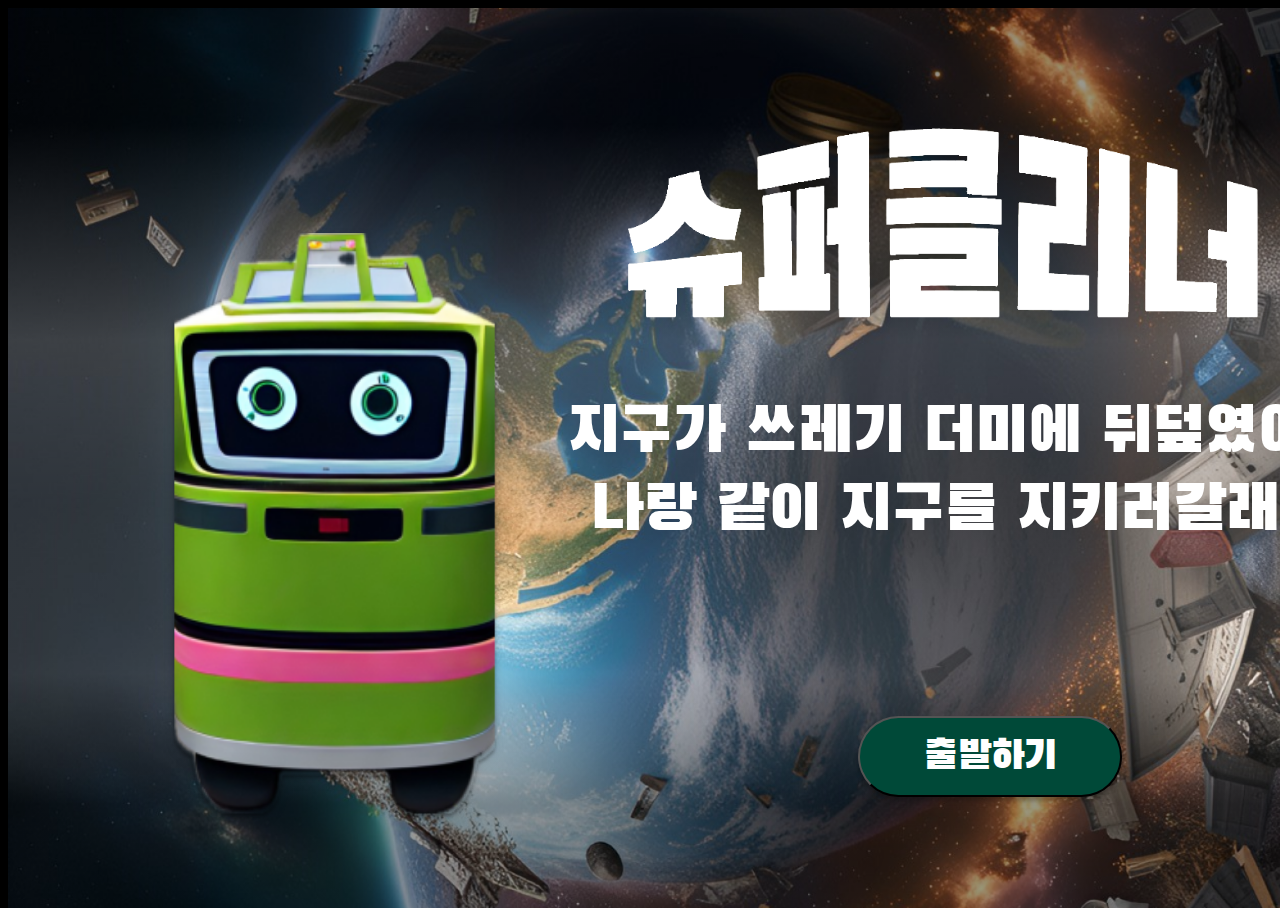
<file: index.html>
<!DOCTYPE html>
<html lang="en">
  <head>
    <meta charset="UTF-8" />
    <meta name="viewport" content="width=device-width, initial-scale=1.0" />
    <script src="https://ajax.googleapis.com/ajax/libs/jquery/3.6.0/jquery.min.js"></script>
    <title>Document</title>
    <link
      href="https://fonts.googleapis.com/css2?family=Black+Han+Sans&family=Gowun+Dodum&display=swap"
      rel="stylesheet"
    />
  </head>
  <body>
    <style>
      body,
      html {
        width: 100%;
        height: 100%;
        background-color: black;
        z-index: -2;
        -ms-overflow-style: none; /* 인터넷 익스플로러 */
        scrollbar-width: none; /* 파이어폭스 */
      }

      body::-webkit-scrollbar {
        display: none;
      }

      #container {
        position: relative;
        overflow: hidden;
        display: flex;
        width: 1600px;
        height: 900px;
        overflow: hidden;
        touch-action: none;
        margin: auto;
        background-image: linear-gradient(180deg, rgba(0, 0, 0, 0.40) 12.92%, rgba(255, 255, 255, 0.22) 36.88%, rgba(255, 255, 255, 0.16) 55.11%, rgba(255, 255, 255, 0.16) 73.96%, rgba(0, 0, 0, 0.40) 88.54%), url("./images/background.png");
        background-size: cover;
        background-repeat: no-repeat;
      }

      #title {
        position: absolute;
        width: 450px;
        height: 138px;
        left: 600px;
        top: 115px;
        justify-content: center;
      }

      #text {
        /* 지구가 쓰레기 더미에 뒤덮였어 ! 나랑 같이 지구를 지키러갈래? */

        position: absolute;
        width: 770px;
        height: 160px;
        left: 555.833px;
        top: 386.66px;

        font-family: "Black Han Sans";
        font-style: normal;
        font-weight: 400;
        font-size: 62.5px;
        line-height: normal;
        text-align: center;

        color: #ffffff;
      }

      #next {
        position: absolute;
width: 264.166px;
height: 80.833px;
left: 850px;

top: 708.33px;
/* 조정 가능한 값 */
background: #004938;
box-shadow: 0px 4px 4px rgba(0, 0, 0, 0.25);
border-radius: 50px;
z-index: 2;
/* 다른 요소보다 위에 나타나도록 설정 */
font-family: "Black Han Sans";
font-style: normal;
font-weight: 400;
font-size: 40px;
line-height: 76px;
text-align: center;
color: #ffffff;
cursor: pointer;
      }

      #logo {
        position: absolute;
        width: 326.66px;
        height: 586.66px;
        left: 163.33px;
        top: 225px;

        filter: drop-shadow(0px 4px 4px rgba(0, 0, 0, 0.25));
      }
    </style>
    <div id="container">
      <div id="title">
        <img
  src="./images/super-cleaner6.png"
  style="width: 150%; height: 150%"
/>
      </div>
      <div id="text">
        지구가 쓰레기 더미에 뒤덮였어!
        <br />
        나랑 같이 지구를 지키러갈래?
      </div>
      <button type="button" id="next" onclick="navigateToNextPage()">출발하기</button>
      <div id="logo">
        <img src="./images/logo.png" style="width: 100%; height: 100%;"/>
      </div>
    </div>
    <script>
      function navigateToNextPage() {
        window.location.href = "game/gamestart/name.html";
      }
    </script>
  </body>
</html>
</file>
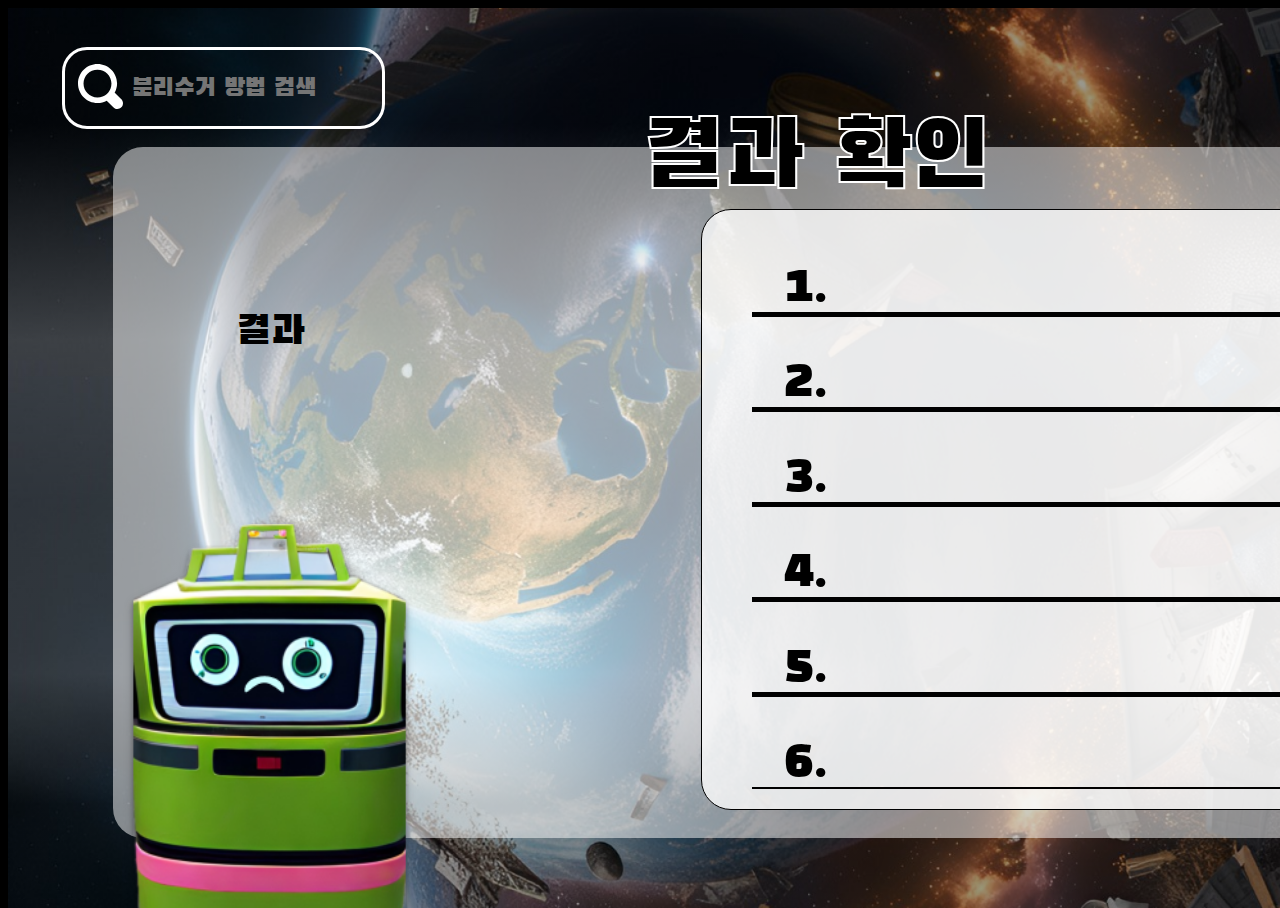
<file: game/gameresult/result_fail.html>
<!DOCTYPE html>
<html lang="en">

<head>
  <meta charset="UTF-8" />
  <meta name="viewport" content="width=device-width, initial-scale=1.0" />
  <script src="https://ajax.googleapis.com/ajax/libs/jquery/3.6.0/jquery.min.js"></script>
  <title>Document</title>
  <link href="https://fonts.googleapis.com/css2?family=Black+Han+Sans&family=Gowun+Dodum&display=swap"
    rel="stylesheet" />
</head>

<body>
  <style>
    body,
    html {
      width: 100%;
      height: 100%;
      background-color: black;
      z-index: -2;
      -ms-overflow-style: none;
      /* 인터넷 익스플로러 */
      scrollbar-width: none;
      /* 파이어폭스 */
    }

    body::-webkit-scrollbar {
      display: none;
    }

    #container {
      position: relative;
      overflow: hidden;
      display: flex;
      width: 1600px;
      height: 900px;
      overflow: hidden;
      touch-action: none;
      margin: auto;
      background-image: linear-gradient(180deg, rgba(0, 0, 0, 0.40) 12.92%, rgba(255, 255, 255, 0.22) 36.88%, rgba(255, 255, 255, 0.16) 55.11%, rgba(255, 255, 255, 0.16) 73.96%, rgba(0, 0, 0, 0.40) 88.54%), url("../../images/background.png");
      background-size: cover;
      background-repeat: no-repeat;
    }

    #whitebox {
      position: absolute;
      top: 139px;
      margin-left: 105px;
      margin-right: 70px;
      width: 1425px;
      height: 691px;
      flex-shrink: 0;
      border-radius: 30px;
      background: rgba(255, 255, 255, 0.50);
      touch-action: none;
    }

    #resultbox {
      box-sizing: border-box;

      position: absolute;
      width: 777.5px;
      height: 601.66px;
      right: 130px;
      top: 200.83px;

      background: rgba(255, 255, 255, 0.78);
      border: 1px solid #000000;
      border-radius: 30px;
    }

    #quiztext {
      position: absolute;
      width: 700px;
      height: 541.66px;
      left: 50px;
      top: 37.5px;
      overflow: scroll;

      font-family: "Black Han Sans";
      font-style: normal;
      font-weight: 100;
      font-size: 50px;
      line-height: 80px;
      text-align: left;
      /* or 217% */

      color: #000000;

    }

    #quiztext::-webkit-scrollbar {
      width: 7px;
    }

    #quiztext::-webkit-scrollbar-track {
      background-color: none;
    }

    #quiztext::-webkit-scrollbar-thumb {
      background: #aaa;
      border-radius: 10px;
    }

    #quiztext::-webkit-scrollbar-thumb:hover {
      background: #404040;
    }

    #quiztext::-webkit-scrollbar-thumb:active {
      background: #808080;
    }

    #quiztext::-webkit-scrollbar-button {
      display: none;
    }

    #subbox {
      position: absolute;
      width: 313px;
      height: 74px;
      top: 39.166px;
      left: 54px;
      border: 3px solid #ffffff;
      border-radius: 25px;

      font-family: "Black Han Sans";
      font-style: normal;
      font-weight: 10;
      font-size: 25px;
      line-height: 50px;
      text-align: center;
      background-color: transparent;

      color: #ffffff;
    }

    #subicon {
      position: absolute;
      width: 45px;
      height: 45px;
      /* 좌표 값 조정 */
      top: 56px;
      left: 70px;
    }

    #subicon img {
      width: 100%;
      height: 100%;
      display: block;
      /* 이미지를 블록 요소로 설정 */
      z-index: 1;
    }

    #subtext {
      position: absolute;
      width: 313px;
      height: 74px;
      right: 56px;
      bottom: 65px;
      margin: 20px 0 0 54px;
      font-family: "Black Han Sans";
      font-style: normal;
      font-weight: 400;
      font-size: 25px;
      line-height: 32px;
      text-align: center;
      background-color: transparent;
      border-radius: 25px;
      border: none;
      color: #ffffff;
    }

    #title {
      position: absolute;
      width: 677.5px;
      height: 100px;
      left: 470px;
      top: 70px;
      justify-content: center;
      text-align: center;

      font-family: "Black Han Sans";
      font-style: normal;
      font-weight: 400;
      font-size: 95px;
      line-height: 165px;
      z-index: 4;

      /* identical to box height */

      color: #000000;
      -webkit-text-stroke: 2px white;
    }

    #text {
      /* 지구가 쓰레기 더미에 뒤덮였어 ! 나랑 같이 지구를 지키러갈래? */

      position: absolute;
      width: 1500px;
      height: 190px;
      right: 250px;
      top: 317.5px;
      margin: 0 auto;

      font-family: "Black Han Sans";
      font-style: normal;
      font-weight: 10;
      font-size: 30px;
      line-height: 50px;
      text-align: center;

      color: #000000;
    }

    #score {
      position: absolute;
      width: 181px;
      height: 61px;
      left: 66.66px;
      top: 160px;

      font-family: "Black Han Sans";
      font-style: normal;
      font-weight: 400;
      font-size: 40px;
      line-height: 51px;
      text-align: center;

      color: #000000;
    }

    #point {
      position: absolute;
      width: 300px;
      height: 145px;
      left: 180.833px;
      top: 98.33px;

      font-family: "Black Han Sans";
      font-style: normal;
      font-weight: 300;
      font-size: 130px;
      line-height: 127px;
      text-align: center;

      color: #0029ff;
    }

    #next {
      position: absolute;
      width: 219.166px;
      height: 80.833px;
      left: 1230.66px;
      top: 635.166px;
      /* 조정 가능한 값 */
      background: #004938;
      box-shadow: 0px 4px 4px rgba(0, 0, 0, 0.25);
      border-radius: 50px;
      z-index: 2;
      /* 다른 요소보다 위에 나타나도록 설정 */
      font-family: "Black Han Sans";
      font-style: normal;
      font-weight: 400;
      font-size: 45px;
      line-height: 76px;
      text-align: center;
      color: #ffffff;
    }

    #logo {
      position: absolute;
      width: 283.33px;
      height: 486.66px;
      left: 120px;
      top: 515.833px;

      filter: drop-shadow(0px 4px 4px rgba(0, 0, 0, 0.25));
    }

    h4 {
      background-color: #000000;
      width: 680px;
      height: 5px;
      margin: 0;
      margin-bottom: 10px;
      position: relative;
      left: -100px;
      top: -15px;

    }
  </style>
  <div id="container">
    <div>
      <input id="subbox" placeholder="분리수거 방법 검색" />
      <div id="subicon">
        <img src="../../images/search.svg" />
      </div>
    </div>
    <div id="title">결과 확인</div>
    <div id="whitebox">
      <div id="score">결과</div>
      <div id="point"></div>
      <div id="text">
      </div>
      <button type="button" id="next" onclick="navigateToNextPage()">다시하기</button>
    </div>
    <div id="resultbox">
      <form style="width: 100%; height: 100%;">
        <div id="quiztext">
          <ol style="position: relative; left: 50px; width: 250px; margin:0;">
            <li class="trash1" id="trash1_name"></li>
            <h4></h4>
            <li class="trash2" id="trash2_name"></li>
            <h4></h4>
            <li class="trash3" id="trash3_name"></li>
            <h4></h4>
            <li class="trash4" id="trash4_name"></li>
            <h4></h4>
            <li class="trash5" id="trash5_name"></li>
            <h4></h4>
            <li class="trash6" id="trash6_name"></li>
            <h4></h4>
            <li class="trash7" id="trash7_name"></li>
            <h4></h4>
            <li class="trash8" id="trash8_name"></li>
            <h4></h4>
            <li class="trash9" id="trash9_name"></li>
            <h4></h4>
            <li class="trash10" id="trash10_name"></li>
            <h4></h4>
          </ol>
          <ul style="position: absolute; top: 0px; left: 380px; width: 250px; margin:0; list-style-type: none;">
            <li class="trash1" id="trash1_category"></li>
            <h4 style="visibility: hidden; width:10px;"></h4>
            <li class="trash2" id="trash2_category"></li>
            <h4 style="visibility: hidden; width:10px;"></h4>
            <li class="trash3" id="trash3_category"></li>
            <h4 style="visibility: hidden; width:10px;"></h4>
            <li class="trash4" id="trash4_category"></li>
            <h4 style="visibility: hidden; width:10px;"></h4>
            <li class="trash5" id="trash5_category"></li>
            <h4 style="visibility: hidden; width:10px;"></h4>
            <li class="trash6" id="trash6_category"></li>
            <h4 style="visibility: hidden; width:10px;"></h4>
            <li class="trash7" id="trash7_category"></li>
            <h4 style="visibility: hidden; width:10px;"></h4>
            <li class="trash8" id="trash8_category"></li>
            <h4 style="visibility: hidden; width:10px;"></h4>
            <li class="trash9" id="trash9_category"></li>
            <h4 style="visibility: hidden; width:10px;"></h4>
            <li class="trash10" id="trash10_category"></li>
            <h4 style="visibility: hidden; width:10px;"></h4>
          </ul>
        </div>
      </form>
    </div>
    <div id="logo">
      <img src="../../images/logo_fail.png" style="width: 100%; height: 100%;" />
    </div>
  </div>
  <script>
    var urlParams;
    var name;
    var trash1;
    var trash2;
    var trash3;
    var trash4;
    var trash5;
    var trash6;
    var trash7;
    var trash8;
    var trash9;
    var trash10;
    var player_score;
    var tname;
    var welements;

    window.onload = function () {
      name = sessionStorage.getItem("player_name");
      player_score = sessionStorage.getItem("score");

      var player_answer_list = sessionStorage.getItem("result_list");

      trash1 = player_answer_list.trash1.is_answer;
      trash2 = player_answer_list.trash2.is_answer;
      trash3 = player_answer_list.trash3.is_answer;
      trash4 = player_answer_list.trash4.is_answer;
      trash5 = player_answer_list.trash5.is_answer;
      trash6 = player_answer_list.trash6.is_answer;
      trash7 = player_answer_list.trash7.is_answer;
      trash8 = player_answer_list.trash8.is_answer;
      trash9 = player_answer_list.trash9.is_answer;
      trash10 = player_answer_list.trash10.is_answer;

      document.getElementById("text").innerHTML = name + "!<br />아직 지구를<br />구하기에는 부족해...";

      var player_answer = [trash1, trash2, trash3, trash4, trash5, trash6, trash7, trash8, trash9, trash10];

      document.getElementById("trash1_name").innerHTML = player_answer_list.trash1.trash_name;
      document.getElementById("trash2_name").innerHTML = player_answer_list.trash2.trash_name;
      document.getElementById("trash3_name").innerHTML = player_answer_list.trash3.trash_name;
      document.getElementById("trash4_name").innerHTML = player_answer_list.trash4.trash_name;
      document.getElementById("trash5_name").innerHTML = player_answer_list.trash5.trash_name;
      document.getElementById("trash6_name").innerHTML = player_answer_list.trash6.trash_name;
      document.getElementById("trash7_name").innerHTML = player_answer_list.trash7.trash_name;
      document.getElementById("trash8_name").innerHTML = player_answer_list.trash8.trash_name;
      document.getElementById("trash9_name").innerHTML = player_answer_list.trash9.trash_name;
      document.getElementById("trash10_name").innerHTML = player_answer_list.trash10.trash_name;

      document.getElementById("trash1_category").innerHTML = player_answer_list.trash1.trash_category_name;
      document.getElementById("trash2_category").innerHTML = player_answer_list.trash2.trash_category_name;
      document.getElementById("trash3_category").innerHTML = player_answer_list.trash3.trash_category_name;
      document.getElementById("trash4_category").innerHTML = player_answer_list.trash4.trash_category_name;
      document.getElementById("trash5_category").innerHTML = player_answer_list.trash5.trash_category_name;
      document.getElementById("trash6_category").innerHTML = player_answer_list.trash6.trash_category_name;
      document.getElementById("trash7_category").innerHTML = player_answer_list.trash7.trash_category_name;
      document.getElementById("trash8_category").innerHTML = player_answer_list.trash8.trash_category_name;
      document.getElementById("trash9_category").innerHTML = player_answer_list.trash9.trash_category_name;
      document.getElementById("trash10_category").innerHTML = player_answer_list.trash10.trash_category_name;

      for (var i = 0; i < 10; i++) {
        if (player_answer[i] == "true") {
          player_score += 10;
        } else {
          tname = "trash" + (i + 1);
          welements = document.getElementsByClassName(tname);
          for (var j = 0; j < welements.length; j++) {
            welements[j].style.color = "red";
          }
        }
      }

      document.getElementById("point").innerHTML =
        player_score + "점";

    };

    function navigateToNextPage() {
      window.location.href = "../../index.html";
    }
  </script>
</body>

</html>
</file>
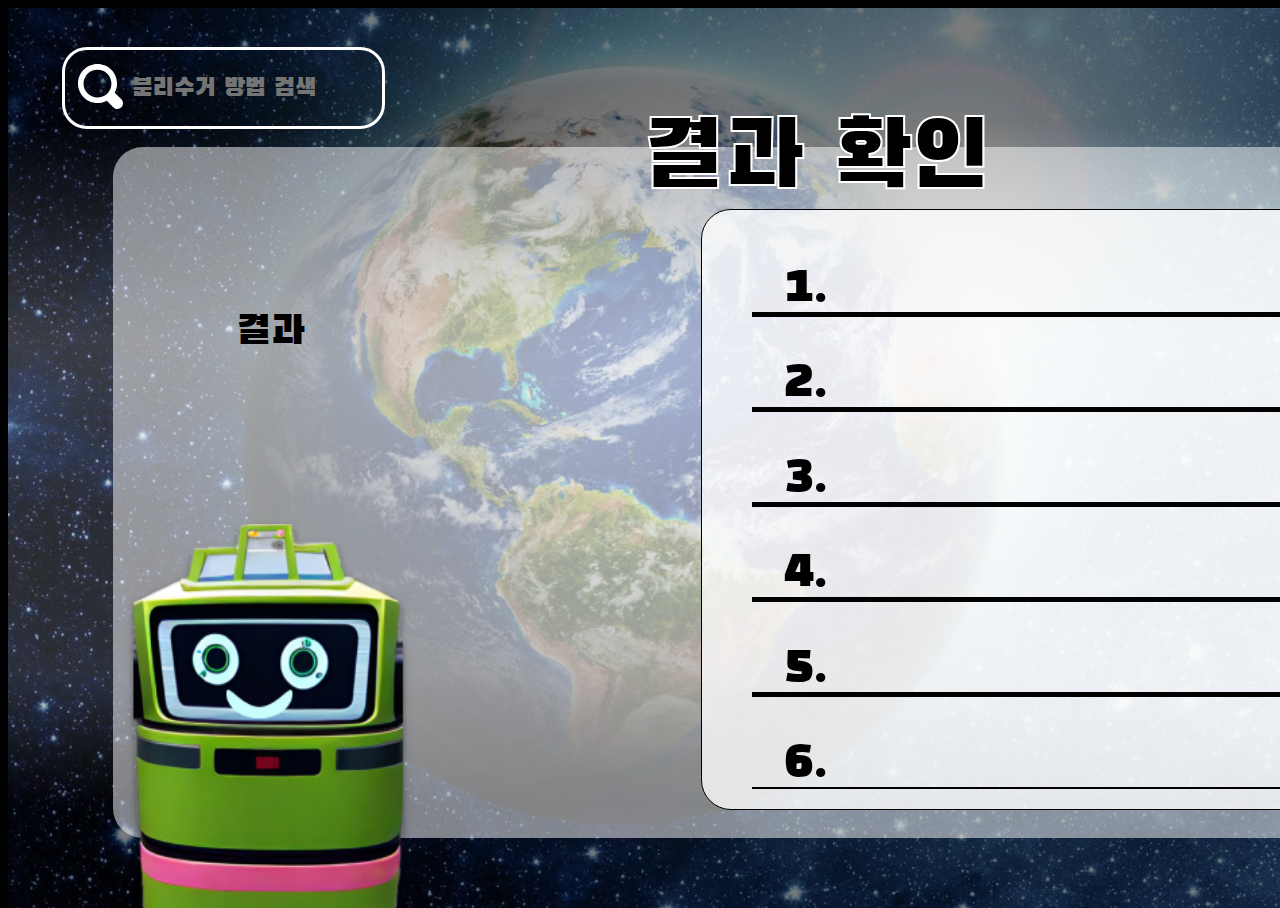
<file: game/gameresult/result_pass.html>
<!DOCTYPE html>
<html lang="en">

<head>
  <meta charset="UTF-8" />
  <meta name="viewport" content="width=device-width, initial-scale=1.0" />
  <script src="https://ajax.googleapis.com/ajax/libs/jquery/3.6.0/jquery.min.js"></script>
  <title>Document</title>
  <link href="https://fonts.googleapis.com/css2?family=Black+Han+Sans&family=Gowun+Dodum&display=swap"
    rel="stylesheet" />
</head>

<body>
  <style>
    body,
    html {
      width: 100%;
      height: 100%;
      background-color: black;
      z-index: -2;
      -ms-overflow-style: none;
      /* 인터넷 익스플로러 */
      scrollbar-width: none;
      /* 파이어폭스 */
    }

    body::-webkit-scrollbar {
      display: none;
    }

    #container {
      position: relative;
      overflow: hidden;
      display: flex;
      width: 1600px;
      height: 900px;
      overflow: hidden;
      touch-action: none;
      margin: auto;
      background-image: linear-gradient(180deg, rgba(0, 0, 0, 0.40) 12.92%, rgba(255, 255, 255, 0.22) 36.88%, rgba(255, 255, 255, 0.16) 55.11%, rgba(255, 255, 255, 0.16) 73.96%, rgba(0, 0, 0, 0.40) 88.54%), url("../../images/background_pass.png");
      background-size: cover;
      background-repeat: no-repeat;
    }

    #whitebox {
      position: absolute;
      top: 139px;
      margin-left: 105px;
      margin-right: 70px;
      width: 1425px;
      height: 691px;
      flex-shrink: 0;
      border-radius: 30px;
      background: rgba(255, 255, 255, 0.50);
      touch-action: none;
    }

    #resultbox {
      box-sizing: border-box;

      position: absolute;
      width: 777.5px;
      height: 601.66px;
      right: 130px;
      top: 200.83px;

      background: rgba(255, 255, 255, 0.78);
      border: 1px solid #000000;
      border-radius: 30px;
    }

    #quiztext {
      position: absolute;
      width: 700px;
      height: 541.66px;
      left: 50px;
      top: 37.5px;
      overflow: scroll;

      font-family: "Black Han Sans";
      font-style: normal;
      font-weight: 100;
      font-size: 50px;
      line-height: 80px;
      text-align: left;
      /* or 217% */

      color: #000000;

    }

    #quiztext::-webkit-scrollbar {
      width: 7px;
    }

    #quiztext::-webkit-scrollbar-track {
      background-color: none;
    }

    #quiztext::-webkit-scrollbar-thumb {
      background: #aaa;
      border-radius: 10px;
    }

    #quiztext::-webkit-scrollbar-thumb:hover {
      background: #404040;
    }

    #quiztext::-webkit-scrollbar-thumb:active {
      background: #808080;
    }

    #quiztext::-webkit-scrollbar-button {
      display: none;
    }

    #subbox {
      position: absolute;
      width: 313px;
      height: 74px;
      top: 39.166px;
      left: 54px;
      border: 3px solid #ffffff;
      border-radius: 25px;

      font-family: "Black Han Sans";
      font-style: normal;
      font-weight: 10;
      font-size: 25px;
      line-height: 50px;
      text-align: center;
      background-color: transparent;

      color: #ffffff;
    }

    #subicon {
      position: absolute;
      width: 45px;
      height: 45px;
      /* 좌표 값 조정 */
      top: 56px;
      left: 70px;
    }

    #subicon img {
      width: 100%;
      height: 100%;
      display: block;
      /* 이미지를 블록 요소로 설정 */
      z-index: 1;
    }

    #subtext {
      position: absolute;
      width: 313px;
      height: 74px;
      right: 56px;
      bottom: 65px;
      margin: 20px 0 0 54px;
      font-family: "Black Han Sans";
      font-style: normal;
      font-weight: 400;
      font-size: 25px;
      line-height: 32px;
      text-align: center;
      background-color: transparent;
      border-radius: 25px;
      border: none;
      color: #ffffff;
    }

    #title {
      position: absolute;
      width: 677.5px;
      height: 100px;
      left: 470px;
      top: 70px;
      justify-content: center;
      text-align: center;

      font-family: "Black Han Sans";
      font-style: normal;
      font-weight: 400;
      font-size: 95px;
      line-height: 165px;
      z-index: 4;

      /* identical to box height */

      color: #000000;
      -webkit-text-stroke: 2px white;
    }

    #text {
      /* 지구가 쓰레기 더미에 뒤덮였어 ! 나랑 같이 지구를 지키러갈래? */

      position: absolute;
      width: 1500px;
      height: 190px;
      right: 250px;
      top: 317.5px;
      margin: 0 auto;

      font-family: "Black Han Sans";
      font-style: normal;
      font-weight: 10;
      font-size: 30px;
      line-height: 50px;
      text-align: center;

      color: #000000;
    }

    #score {
      position: absolute;
      width: 181px;
      height: 61px;
      left: 66.66px;
      top: 160px;

      font-family: "Black Han Sans";
      font-style: normal;
      font-weight: 400;
      font-size: 40px;
      line-height: 51px;
      text-align: center;

      color: #000000;
    }

    #point {
      position: absolute;
      width: 300px;
      height: 145px;
      left: 180.833px;
      top: 98.33px;

      font-family: "Black Han Sans";
      font-style: normal;
      font-weight: 300;
      font-size: 130px;
      line-height: 127px;
      text-align: center;

      color: #0029ff;
    }

    #next {
      position: absolute;
      width: 219.166px;
      height: 80.833px;
      left: 1230.66px;
      top: 635.166px;
      /* 조정 가능한 값 */
      background: #004938;
      box-shadow: 0px 4px 4px rgba(0, 0, 0, 0.25);
      border-radius: 50px;
      z-index: 2;
      /* 다른 요소보다 위에 나타나도록 설정 */
      font-family: "Black Han Sans";
      font-style: normal;
      font-weight: 400;
      font-size: 45px;
      line-height: 76px;
      text-align: center;
      color: #ffffff;
    }

    #logo {
      position: absolute;
      width: 283.33px;
      height: 486.66px;
      left: 120px;
      top: 515.833px;

      filter: drop-shadow(0px 4px 4px rgba(0, 0, 0, 0.25));
    }

    h4 {
      background-color: #000000;
      width: 680px;
      height: 5px;
      margin: 0;
      margin-bottom: 10px;
      position: relative;
      left: -100px;
      top: -15px;

    }
  </style>
  <div id="container">
    <div>
      <input id="subbox" placeholder="분리수거 방법 검색" />
      <div id="subicon">
        <img src="../../images/search.svg" />
      </div>
    </div>
    <div id="title">결과 확인</div>
    <div id="whitebox">
      <div id="score">결과</div>
      <div id="point"></div>
      <div id="text"></div>
      <button type="button" id="next" onclick="navigateToNextPage()">다시하기</button>
    </div>
    <div id="resultbox">
      <form style="width: 100%; height: 100%;">
        <div id="quiztext">
          <ol style="position: relative; left: 50px; width: 250px; margin:0;">
            <li class="trash1" id="trash1_name"></li>
            <h4></h4>
            <li class="trash2" id="trash2_name"></li>
            <h4></h4>
            <li class="trash3" id="trash3_name"></li>
            <h4></h4>
            <li class="trash4" id="trash4_name"></li>
            <h4></h4>
            <li class="trash5" id="trash5_name"></li>
            <h4></h4>
            <li class="trash6" id="trash6_name"></li>
            <h4></h4>
            <li class="trash7" id="trash7_name"></li>
            <h4></h4>
            <li class="trash8" id="trash8_name"></li>
            <h4></h4>
            <li class="trash9" id="trash9_name"></li>
            <h4></h4>
            <li class="trash10" id="trash10_name"></li>
            <h4></h4>
          </ol>
          <ul style="position: absolute; top: 0px; left: 380px; width: 250px; margin:0; list-style-type: none;">
            <li class="trash1" id="trash1_category"></li>
            <h4 style="visibility: hidden; width:10px;"></h4>
            <li class="trash2" id="trash2_category"></li>
            <h4 style="visibility: hidden; width:10px;"></h4>
            <li class="trash3" id="trash3_category"></li>
            <h4 style="visibility: hidden; width:10px;"></h4>
            <li class="trash4" id="trash4_category"></li>
            <h4 style="visibility: hidden; width:10px;"></h4>
            <li class="trash5" id="trash5_category"></li>
            <h4 style="visibility: hidden; width:10px;"></h4>
            <li class="trash6" id="trash6_category"></li>
            <h4 style="visibility: hidden; width:10px;"></h4>
            <li class="trash7" id="trash7_category"></li>
            <h4 style="visibility: hidden; width:10px;"></h4>
            <li class="trash8" id="trash8_category"></li>
            <h4 style="visibility: hidden; width:10px;"></h4>
            <li class="trash9" id="trash9_category"></li>
            <h4 style="visibility: hidden; width:10px;"></h4>
            <li class="trash10" id="trash10_category"></li>
            <h4 style="visibility: hidden; width:10px;"></h4>
          </ul>
        </div>
      </form>
    </div>
    <div id="logo">
      <img src="../../images/logo_pass.png" style="width: 100%; height: 100%;" />
    </div>
  </div>
  <script>
    var urlParams;
    var name;
    var trash1;
    var trash2;
    var trash3;
    var trash4;
    var trash5;
    var trash6;
    var trash7;
    var trash8;
    var trash9;
    var trash10;
    var player_score;
    var tname;
    var welements;

    window.onload = function () {
      name = sessionStorage.getItem("player_name");
      player_score = sessionStorage.getItem("score");

      var player_answer_list = sessionStorage.getItem("result_list");

      trash1 = player_answer_list.trash1.is_answer;
      trash2 = player_answer_list.trash2.is_answer;
      trash3 = player_answer_list.trash3.is_answer;
      trash4 = player_answer_list.trash4.is_answer;
      trash5 = player_answer_list.trash5.is_answer;
      trash6 = player_answer_list.trash6.is_answer;
      trash7 = player_answer_list.trash7.is_answer;
      trash8 = player_answer_list.trash8.is_answer;
      trash9 = player_answer_list.trash9.is_answer;
      trash10 = player_answer_list.trash10.is_answer;

      document.getElementById("text").innerHTML = name + "!<br />같이 지구를<br />구해줘서 고마워!";

      var player_answer = [trash1, trash2, trash3, trash4, trash5, trash6, trash7, trash8, trash9, trash10];

      document.getElementById("trash1_name").innerHTML = player_answer_list.trash1.trash_name;
      document.getElementById("trash2_name").innerHTML = player_answer_list.trash2.trash_name;
      document.getElementById("trash3_name").innerHTML = player_answer_list.trash3.trash_name;
      document.getElementById("trash4_name").innerHTML = player_answer_list.trash4.trash_name;
      document.getElementById("trash5_name").innerHTML = player_answer_list.trash5.trash_name;
      document.getElementById("trash6_name").innerHTML = player_answer_list.trash6.trash_name;
      document.getElementById("trash7_name").innerHTML = player_answer_list.trash7.trash_name;
      document.getElementById("trash8_name").innerHTML = player_answer_list.trash8.trash_name;
      document.getElementById("trash9_name").innerHTML = player_answer_list.trash9.trash_name;
      document.getElementById("trash10_name").innerHTML = player_answer_list.trash10.trash_name;

      document.getElementById("trash1_category").innerHTML = player_answer_list.trash1.trash_category_name;
      document.getElementById("trash2_category").innerHTML = player_answer_list.trash2.trash_category_name;
      document.getElementById("trash3_category").innerHTML = player_answer_list.trash3.trash_category_name;
      document.getElementById("trash4_category").innerHTML = player_answer_list.trash4.trash_category_name;
      document.getElementById("trash5_category").innerHTML = player_answer_list.trash5.trash_category_name;
      document.getElementById("trash6_category").innerHTML = player_answer_list.trash6.trash_category_name;
      document.getElementById("trash7_category").innerHTML = player_answer_list.trash7.trash_category_name;
      document.getElementById("trash8_category").innerHTML = player_answer_list.trash8.trash_category_name;
      document.getElementById("trash9_category").innerHTML = player_answer_list.trash9.trash_category_name;
      document.getElementById("trash10_category").innerHTML = player_answer_list.trash10.trash_category_name;

      for (var i = 0; i < 10; i++) {
        if (player_answer[i] == "true") {
          player_score += 10;
        } else {
          tname = "trash" + (i + 1);
          welements = document.getElementsByClassName(tname);
          for (var j = 0; j < welements.length; j++) {
            welements[j].style.color = "red";
          }
        }
      }

      document.getElementById("point").innerHTML =
        player_score + "점";

    };

    function navigateToNextPage() {
      window.location.href = "../../index.html";
    }
  </script>
</body>

</html>
</file>
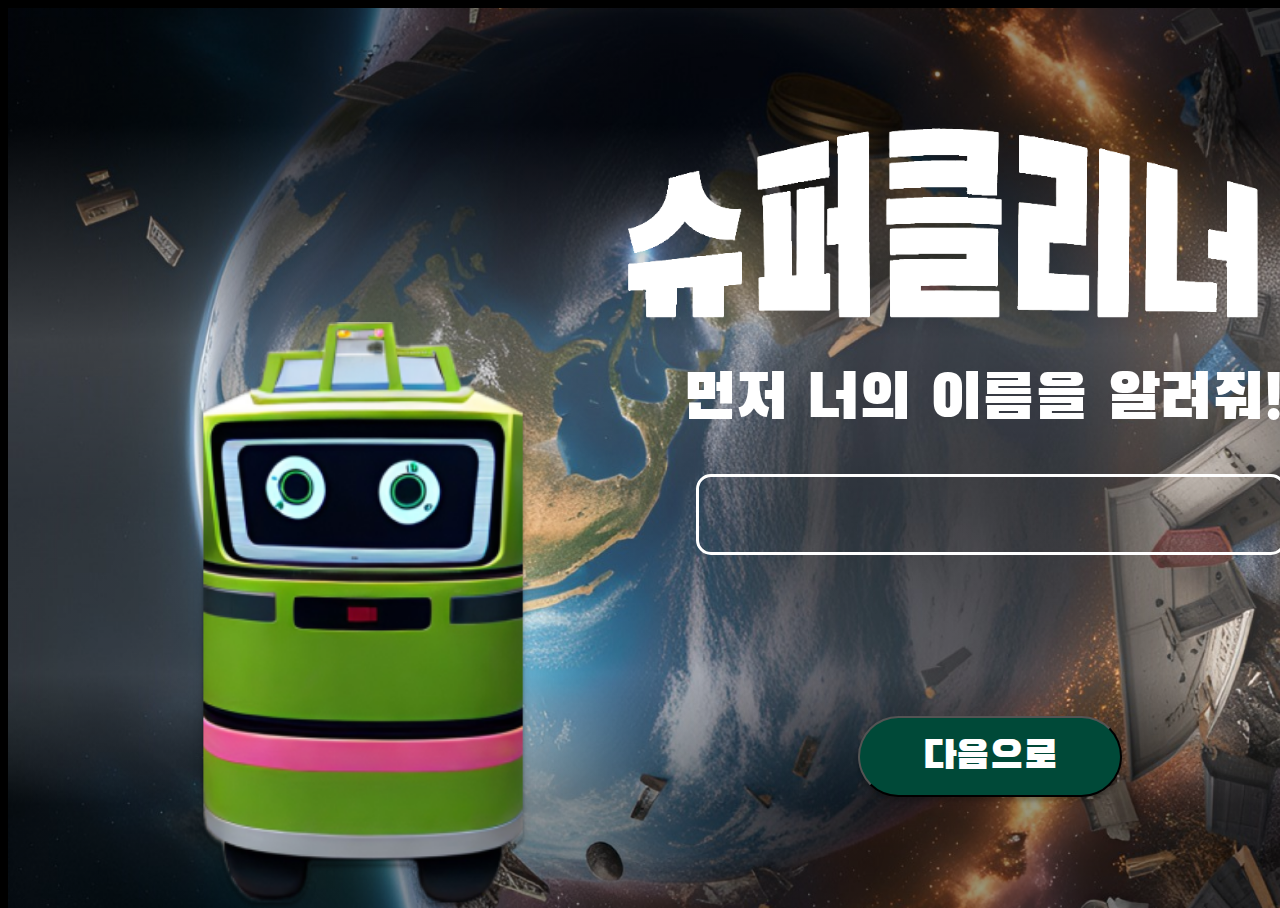
<file: game/gamestart/name.html>
<!DOCTYPE html>
<html lang="en">

<head>
  <meta charset="UTF-8" />
  <meta name="viewport" content="width=device-width, initial-scale=1.0" />
  <script src="https://ajax.googleapis.com/ajax/libs/jquery/3.6.0/jquery.min.js"></script>
  <title>Document</title>
  <link rel="preconnect" href="https://fonts.googleapis.com" />
  <link rel="preconnect" href="https://fonts.gstatic.com" crossorigin />
  <link href="https://fonts.googleapis.com/css2?family=Black+Han+Sans&family=Gowun+Dodum&display=swap"
    rel="stylesheet" />
</head>

<body>
  <style>
    :root {
    --width1: 50%;
}


    body,
    html {
      width: 100%;
      height: 100%;
      background-color: black;
      display: flex;
      z-index: -2;
      -ms-overflow-style: none;
      /* 인터넷 익스플로러 */
      scrollbar-width: none;
      /* 파이어폭스 */
    }

    body::-webkit-scrollbar {
      display: none;
    }

    #container {
      position: relative;
      overflow: hidden;
      display: flex;
      width: 1600px;
      height: 900px;
      overflow: hidden;
      touch-action: none;
      margin: auto;
      background-image: linear-gradient(180deg, rgba(0, 0, 0, 0.40) 12.92%, rgba(255, 255, 255, 0.22) 36.88%, rgba(255, 255, 255, 0.16) 55.11%, rgba(255, 255, 255, 0.16) 73.96%, rgba(0, 0, 0, 0.40) 88.54%), url("../../images/background.png");
      background-size: cover;
      background-repeat: no-repeat;
    }

    #title {
      position: absolute;
      width: 450px;
      height: 138px;
      left: 600px;
      top: 115px;
      justify-content: center;
    }

    #text {
      position: absolute;
      width: 600px;
      height: 80px;
      left: 675.833px;
      top: 354.166px;

      font-family: "Black Han Sans";
      font-style: normal;
      font-weight: 400;
      font-size: 62.5px;
      line-height: normal;
      text-align: center;

      color: #ffffff;
    }

    #namebox {
      box-sizing: border-box;

position: absolute;
width: 590px;
height: 80.833px;
left: 688.33px;
top: 465.833px;
justify-content: center;
font-family: "Black Han Sans";
color: #ffffff;
font-size: 40px;

border: 3px solid #ffffff;
background-color: transparent;
border-radius: 15px;
    }

    #next {
      position: absolute;
width: 264.166px;
height: 80.833px;
left: 850px;

top: 708.33px;
/* 조정 가능한 값 */
background: #004938;
box-shadow: 0px 4px 4px rgba(0, 0, 0, 0.25);
border-radius: 50px;
z-index: 2;
/* 다른 요소보다 위에 나타나도록 설정 */
font-family: "Black Han Sans";
font-style: normal;
font-weight: 400;
font-size: 40px;
line-height: 76px;
text-align: center;
color: #ffffff;
cursor: pointer;
    }

    #logo {
      position: absolute;
      width: 326.66px;
      height: 586.66px;
      left: 191.66px;
      top: 314.166px;

      filter: drop-shadow(0px 4px 4px rgba(0, 0, 0, 0.25));
    }

    .answer_shade {
      position: absolute;
      width: 100%;
      height: 100%;
      background: rgba(0, 0, 0, 0.77);
      z-index: 1001;
    }

    .correct_answer_box {
      position: absolute;
      display: flex;
      flex-direction: row;
      width: 871.66px;
      height: 451.66px;
      border-radius: 30px;
      background: #FEEFC8;
      align-self: center;
      left: calc(var(--width1) - 435.83px);
      align-items: center;
      justify-content: center;
      z-index: 1002;

    }

    .answer_img {
      width: 166.66px;
      height: 276.3716px;
      padding-left: 107.5px;
    }

    .answer_text_box {
      display: flex;
      flex-direction: column;
      align-items: center;
      justify-content: center;
      width: 597.5px;
      height: 100%;
    }

    .answer_text {
  color: #fff;
  text-align: center;
  font-family: "Black Han Sans";
  font-size: 50px;
  font-style: normal;
  font-weight: 400;
  line-height: normal;
  margin-top: 30px;
  margin-bottom: 30px;
}

.next_btn {
  width: 219.166px;
  height: 80.833px;
  border-radius: 50px;
  background: #004938;
  box-shadow: 0px 4px 4px 0px rgba(0, 0, 0, 0.25);
  color: #fff;
  text-align: center;
  font-family: "Black Han Sans";
  font-size: 50px;
  font-style: normal;
  font-weight: 400;
  line-height: normal;
  cursor: pointer;
}
  </style>
  <div id="container">
    <div id="title"><img
      src="../../images/super-cleaner6.png"
      style="width: 150%; height: 150%"
    /></div>
    <div id="text">먼저 너의 이름을 알려줘!</div>
    <button type="button" id="next" onclick="checkNameStatus()">다음으로</button>
    <div>
      <input id="namebox" />
    </div>
    <div id="logo">
      <img src="../../images/logo.png" style="width: 100%; height: 100%;" />
    </div>
  </div>

  <div class="answer_shade" style="height: 0px; display: none;" id="answer_shade"></div>
  <div class="correct_answer_box" style="height: 0px; display: none;" id="correct_answer_box">
    <img src="../../images/logo.png" class="answer_img">
    <div class="answer_text_box">
      <p class="answer_text" id="correct_answer_text"></p>
      <button class="next_btn" id="correct_next_btn" onclick="navigateToNextPage()">다음으로</button>
    </div>
  </div>
  <script>
    const answer_shade = document.querySelector("#answer_shade");
    const correct_answer_box = document.querySelector("#correct_answer_box");
    function checkNameStatus() {
      // 입력 상자에서 이름을 가져옴
      var name = document.getElementById("namebox").value;
      var trashid_array = {};
      var sort_trashid_array = [];
      var sort_trashnum_array = [];
      var trashobj = {};
      var newtrashobj = {};

      sessionStorage.setItem("player_name", name);
      // 이름이 제공되었는지 확인
      if (name.trim() !== "") {
        $.ajax({
          url: 'https://api.super-cleaner.kro.kr/game/',
          type: 'POST',
          data: {
            "player_name": name,
          },
          dataType: 'json',
          success: function (data, textStatus, xhr) {
            var newtrashid_array = [];
            var newtrashvalue_array = [];

            console.log(data);
            console.log(textStatus);
            console.log(xhr);

            sessionStorage.setItem("game_id", data.game_id);
            trashid_array = data.random_list;
            console.log(trashid_array);
            for (var l = 0; l < 10; l++) {
              var key = Object.keys(trashid_array)[l];
              console.log(key);
              sort_trashid_array.push(key);
              sort_trashnum_array.push(trashid_array[key]);
            }
            console.log(sort_trashid_array);
            console.log(sort_trashnum_array);
            for (var p = 0; p < 10; p++) {
              var sp1 = sort_trashid_array[p];
              var sp2 = sort_trashnum_array[p];
              //Object.assign(trashobj, { sp2 : sp1 });
              trashobj[sp2] = sp1;
            }
            newtrashobj = Object.keys(trashobj).sort().reduce(
              (newObj, key) => {
                newObj[key] = trashobj[key];
                return newObj;
              },
              {}
            );
            console.log(newtrashobj);
            var key1 = Object.keys(newtrashobj);
            for (var o = 0; o < 10; o++) {
              var so = o + "";
              newtrashid_array.push(key1[o]);
              newtrashvalue_array.push(newtrashobj[key1[o]]);
              console.log(newtrashvalue_array[so]);
            }
            sessionStorage.setItem("trash1", newtrashvalue_array[0]);
            sessionStorage.setItem("trash2", newtrashvalue_array[1]);
            sessionStorage.setItem("trash3", newtrashvalue_array[2]);
            sessionStorage.setItem("trash4", newtrashvalue_array[3]);
            sessionStorage.setItem("trash5", newtrashvalue_array[4]);
            sessionStorage.setItem("trash6", newtrashvalue_array[5]);
            sessionStorage.setItem("trash7", newtrashvalue_array[6]);
            sessionStorage.setItem("trash8", newtrashvalue_array[7]);
            sessionStorage.setItem("trash9", newtrashvalue_array[8]);
            sessionStorage.setItem("trash10", newtrashvalue_array[9]);



            document.getElementById("correct_answer_text").innerHTML = "안녕! " + name + "<br> 이 이름이 맞지?";


            answer_shade.style.height = "100%";
            answer_shade.style.display = "flex";
            correct_answer_box.style.height = "451.66px";
            correct_answer_box.style.display = "flex";

          },
          error: function (xhr, textStatus, errorThrown) {
            console.log(xhr);
            console.log(textStatus);
            console.log(errorThrown);
            console.log('Error in Operation');
          }
        });

      } else {
        // 이름이 제공되지 않은 경우 처리
        alert("이름을 입력하세요!");
      }


    }

    function navigateToNextPage() {
      window.location.href = "start.html";
    }
  </script>
</body>

</html>
</file>
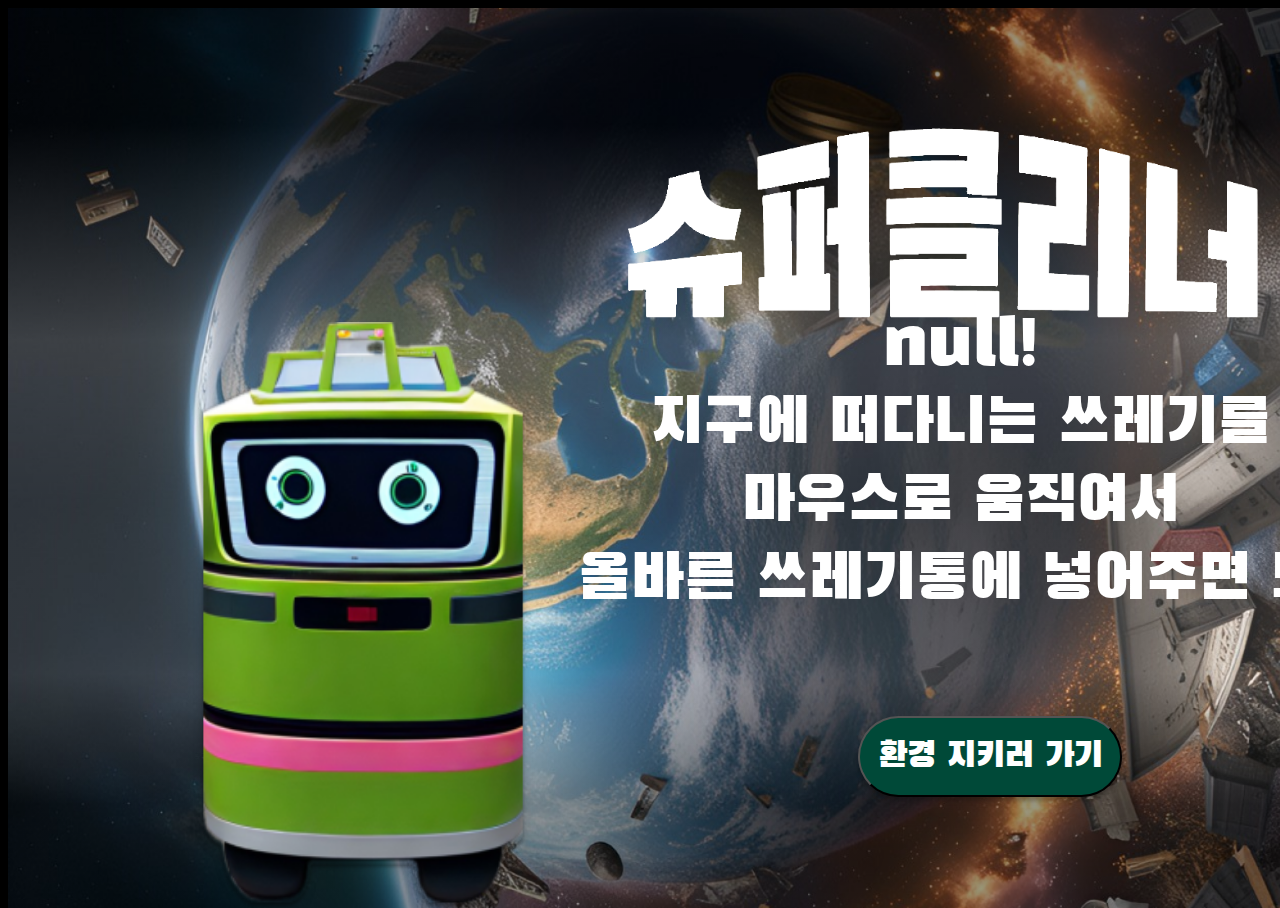
<file: game/gamestart/start.html>
<!DOCTYPE html>
<html lang="en">

<head>
  <meta charset="UTF-8" />
  <meta name="viewport" content="width=device-width, initial-scale=1.0" />
  <script src="https://ajax.googleapis.com/ajax/libs/jquery/3.6.0/jquery.min.js"></script>
  <title>Document</title>
  <link rel="preconnect" href="https://fonts.googleapis.com" />
  <link rel="preconnect" href="https://fonts.gstatic.com" crossorigin />
  <link href="https://fonts.googleapis.com/css2?family=Black+Han+Sans&family=Gowun+Dodum&display=swap"
    rel="stylesheet" />
</head>

<body>
  <style>
    body,
      html {
        width: 100%;
        height: 100%;
        background-color: black;
        z-index: -2;
        -ms-overflow-style: none; /* 인터넷 익스플로러 */
        scrollbar-width: none; /* 파이어폭스 */
      }

      body::-webkit-scrollbar {
        display: none;
      }

      #container {
        position: relative;
        overflow: hidden;
        display: flex;
        width: 1600px;
        height: 900px;
        overflow: hidden;
        touch-action: none;
        margin: auto;
        background-image: linear-gradient(180deg, rgba(0, 0, 0, 0.40) 12.92%, rgba(255, 255, 255, 0.22) 36.88%, rgba(255, 255, 255, 0.16) 55.11%, rgba(255, 255, 255, 0.16) 73.96%, rgba(0, 0, 0, 0.40) 88.54%), url("../../images/background.png");
        background-size: cover;
        background-repeat: no-repeat;
      }

      #title {
        position: absolute;
        width: 450px;
        height: 138px;
        left: 600px;
        top: 115px;
        justify-content: center;

        font-family: "Black Han Sans";
        font-style: normal;
        font-weight: 400;
        font-size: 108px;
        line-height: normal;
        /* identical to box height */

        color: #ffffff;
      }

    #text {
      position: absolute;
      width: 800px;
      height: 380px;
      left: 552.5px;
      top: 300px;

      font-family: "Black Han Sans";
      font-style: normal;
      font-weight: 400;
      font-size: 62.5px;
      line-height: normal;
      text-align: center;

      color: #ffffff;
    }

    #next {
      position: absolute;
width: 264.166px;
height: 80.833px;
left: 850px;

top: 708.33px;
/* 조정 가능한 값 */
background: #004938;
box-shadow: 0px 4px 4px rgba(0, 0, 0, 0.25);
border-radius: 50px;
z-index: 2;
/* 다른 요소보다 위에 나타나도록 설정 */
font-family: "Black Han Sans";
font-style: normal;
font-weight: 400;
font-size: 35px;
line-height: 76px;
text-align: center;
color: #ffffff;
cursor: pointer;
      }

    #logo {
      position: absolute;
width: 326.66px;
height: 586.66px;
left: 191.66px;
top: 314.166px;

filter: drop-shadow(0px 4px 4px rgba(0, 0, 0, 0.25));
    }
  </style>
  <div id="container">
    <div id="title"><img
      src="../../images/super-cleaner6.png"
      style="width: 150%; height: 150%"
    /></div>
    <div id="text">이 부분은 JavaScript에 의해 동적으로 변경됩니다.</div>
    <button type="button" id="next" onclick="navigateToNextPage()">환경 지키러 가기</button>
    <div id="logo">
      <img src="../../images/logo.png" style="width:100%;height: 100%;"/>
    </div>
  </div>
  <script>
    var name;
    var pagenum = 1;

    window.onload = function () {
      name = sessionStorage.getItem("player_name");

      document.getElementById("text").innerHTML = name + "!<br />지구에 떠다니는 쓰레기를<br />마우스로 움직여서<br />올바른 쓰레기통에 넣어주면 돼!";
    };

    function navigateToNextPage() {
      window.location.href = "../gamescreen/problem1.html?pagenum=" + encodeURIComponent(pagenum);
    }
  </script>
</body>

</html>
</file>
